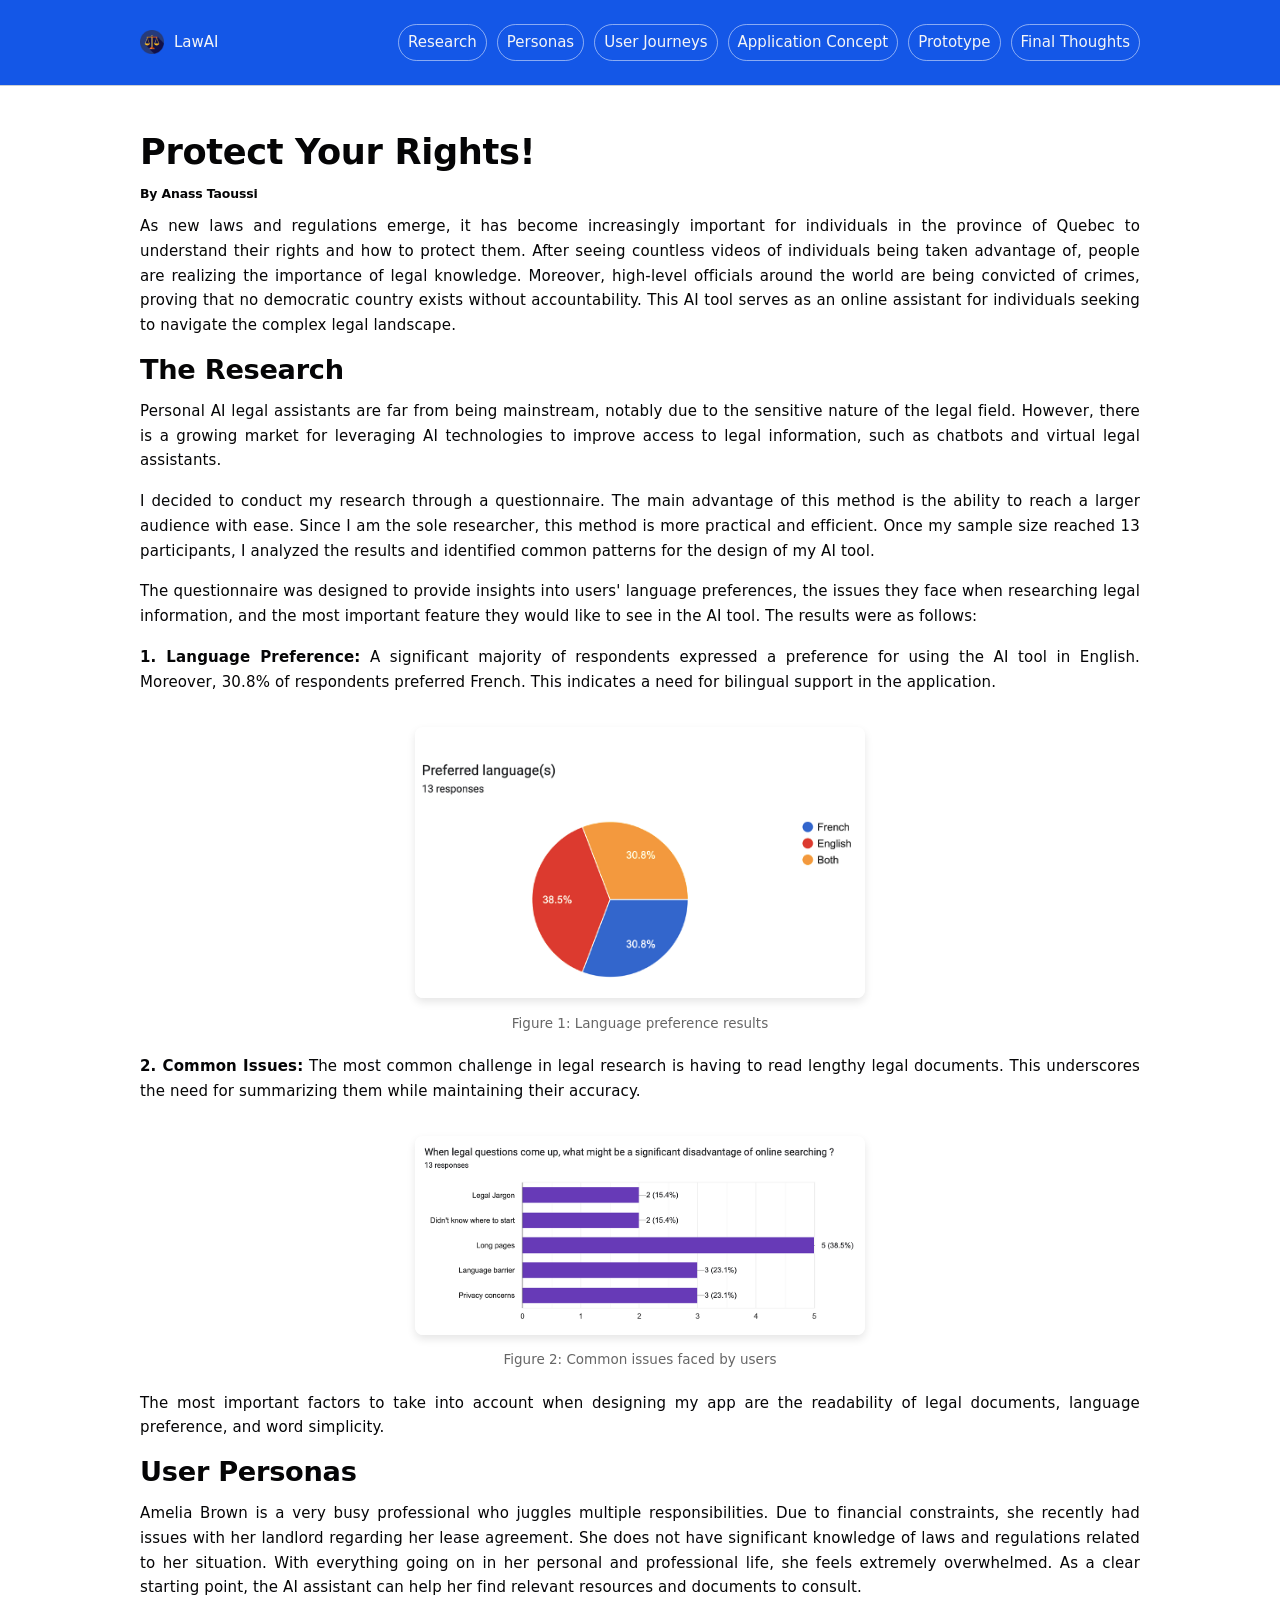
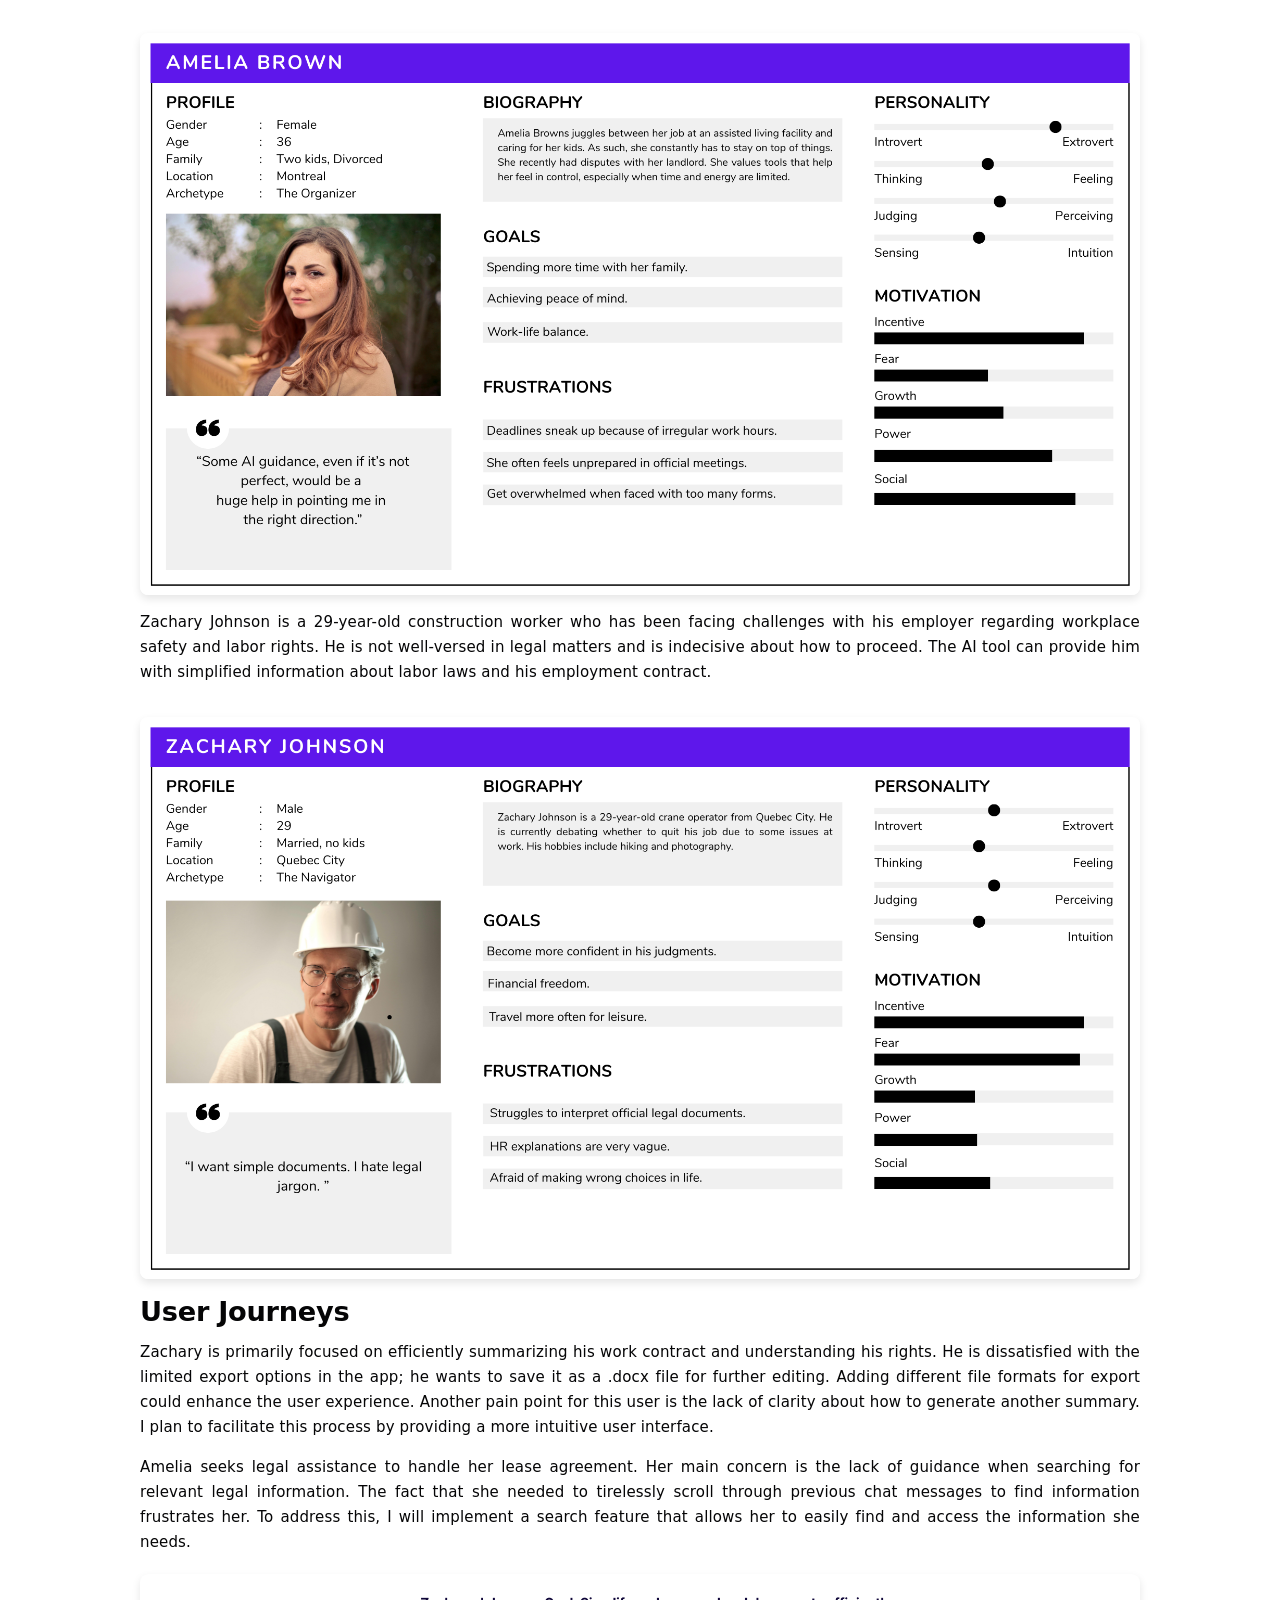
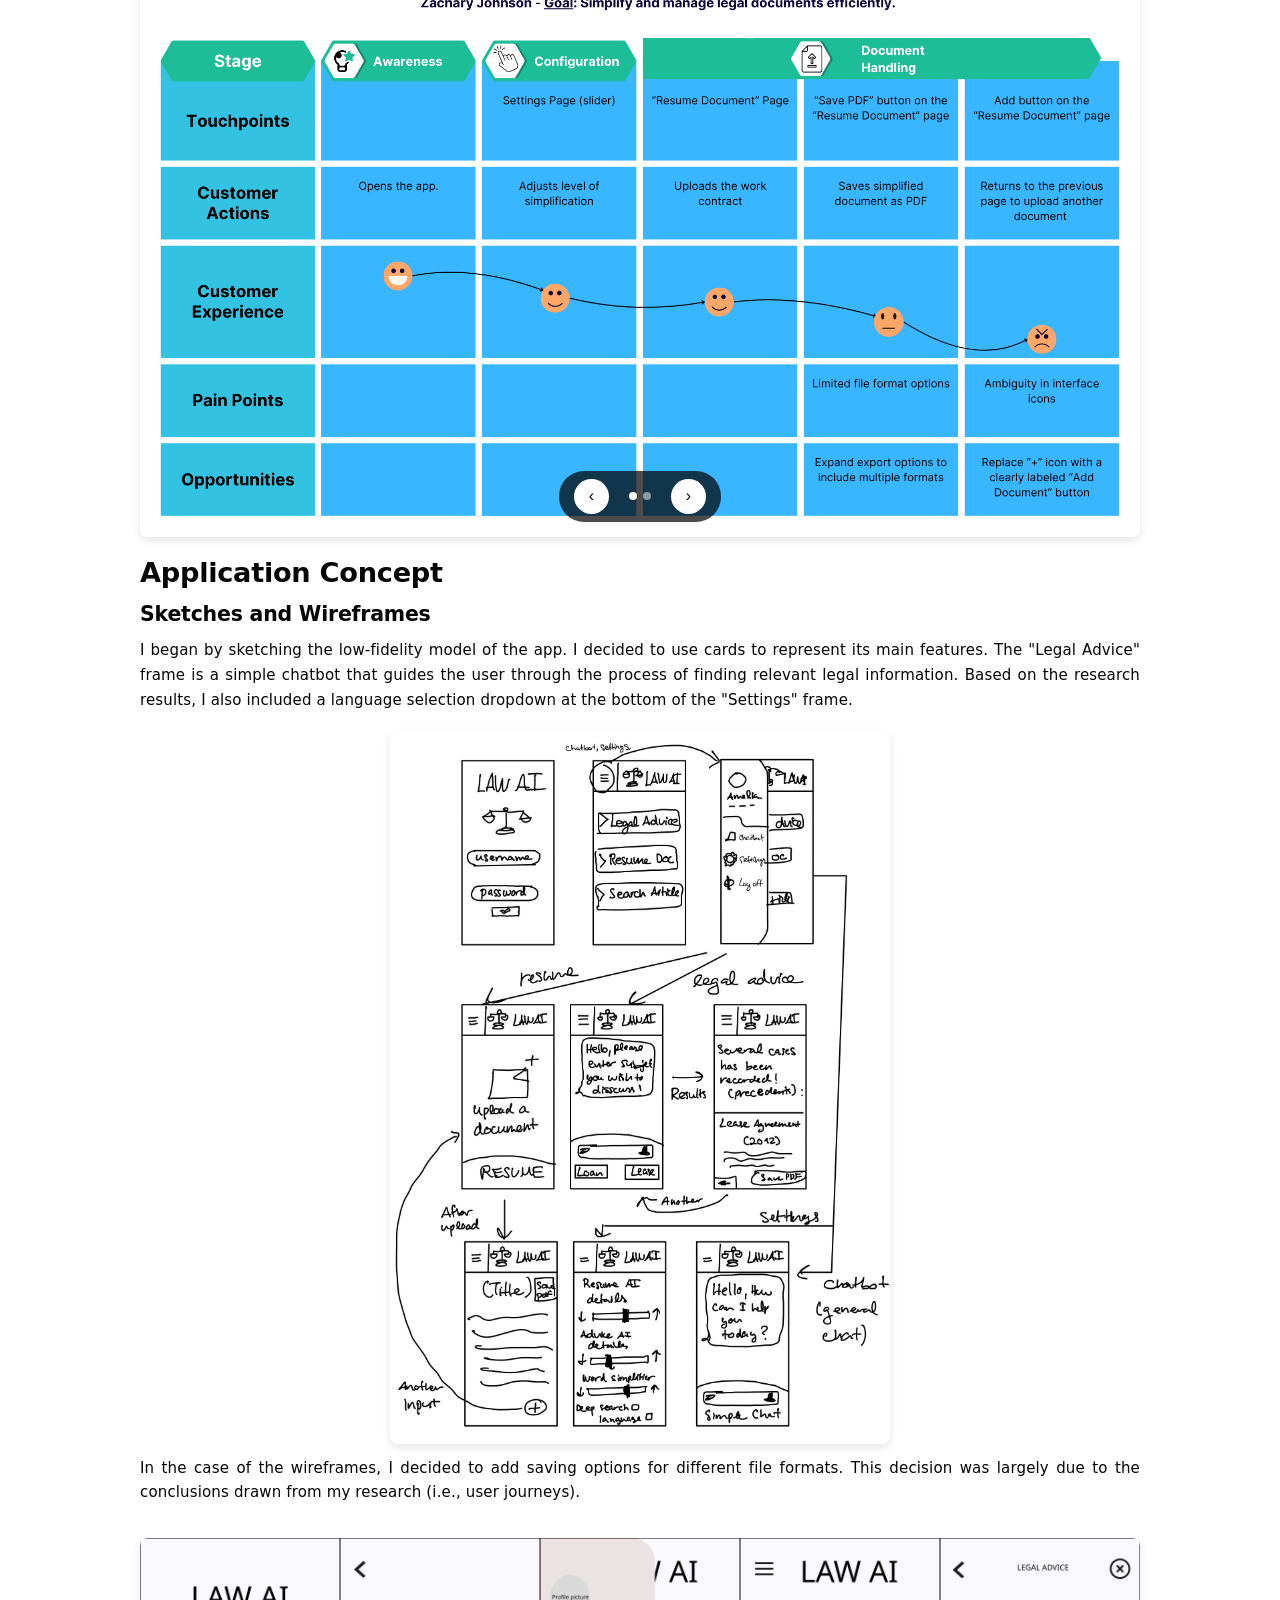
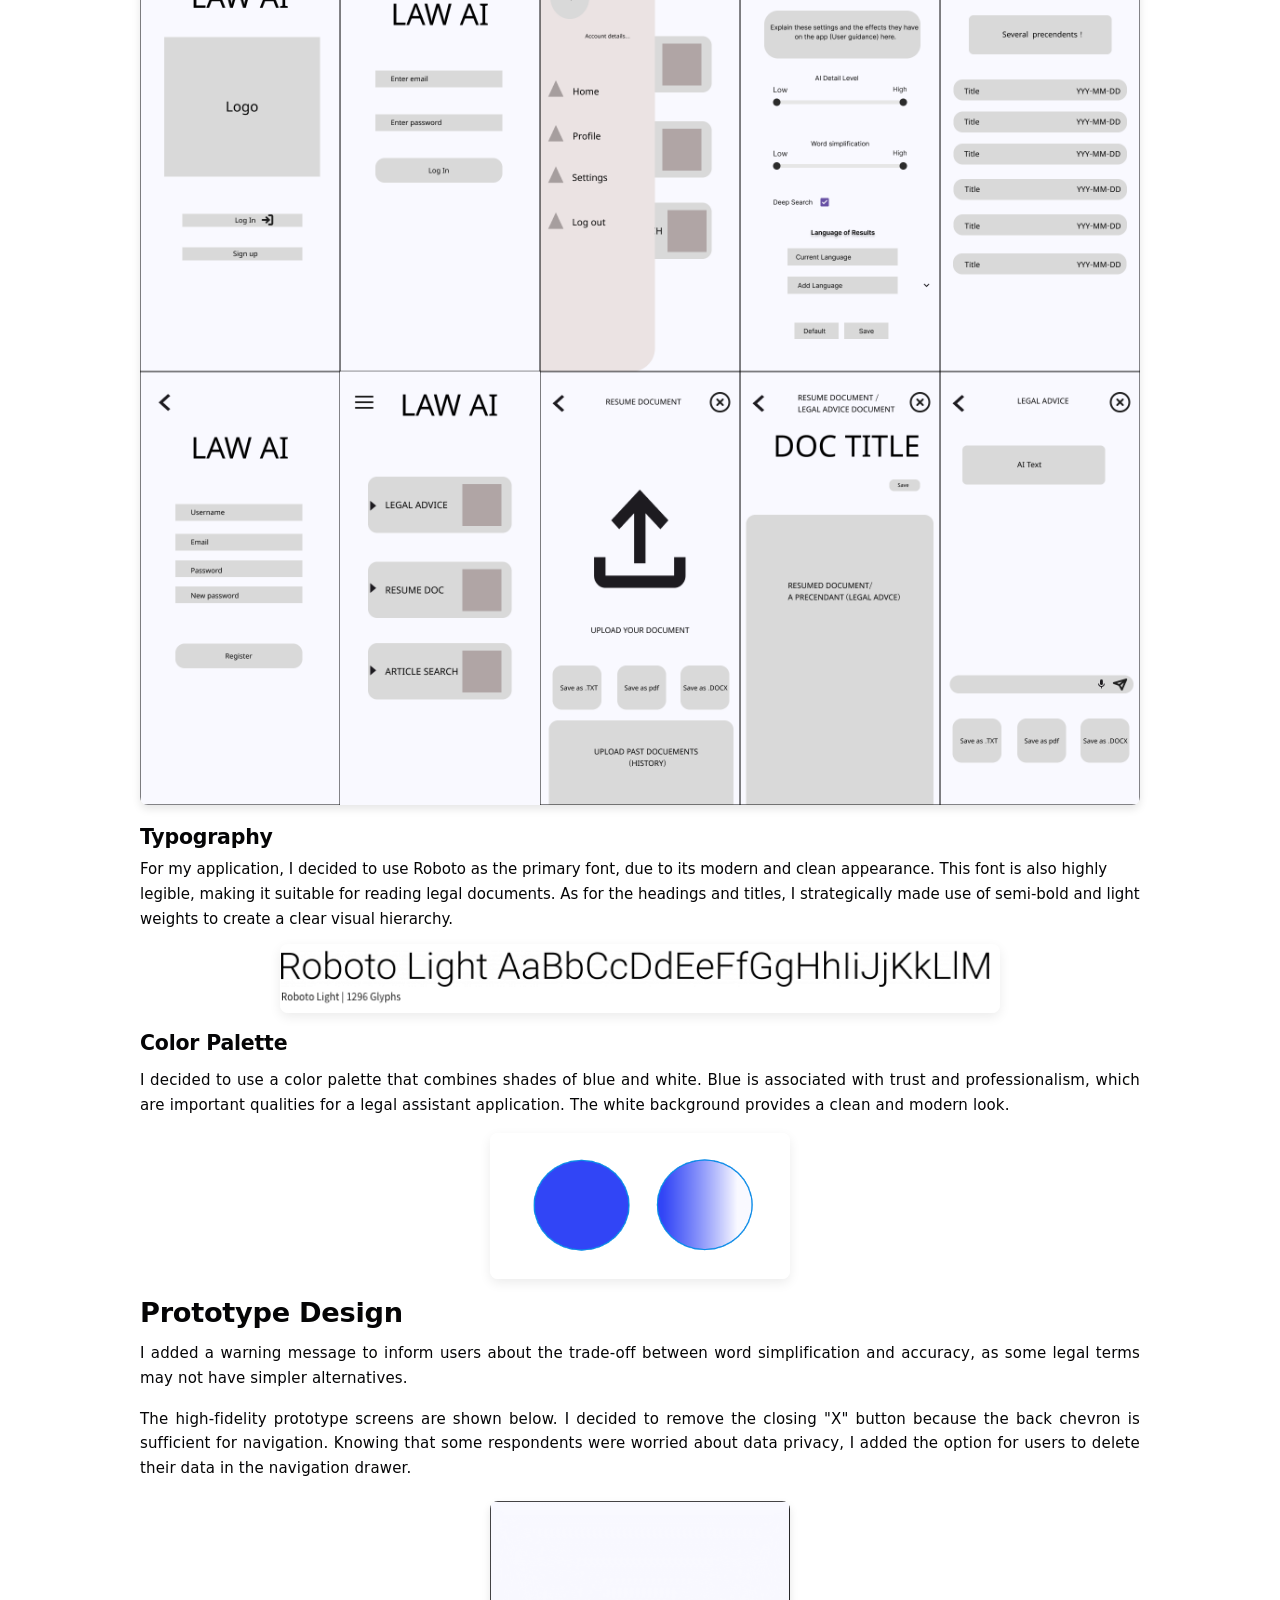
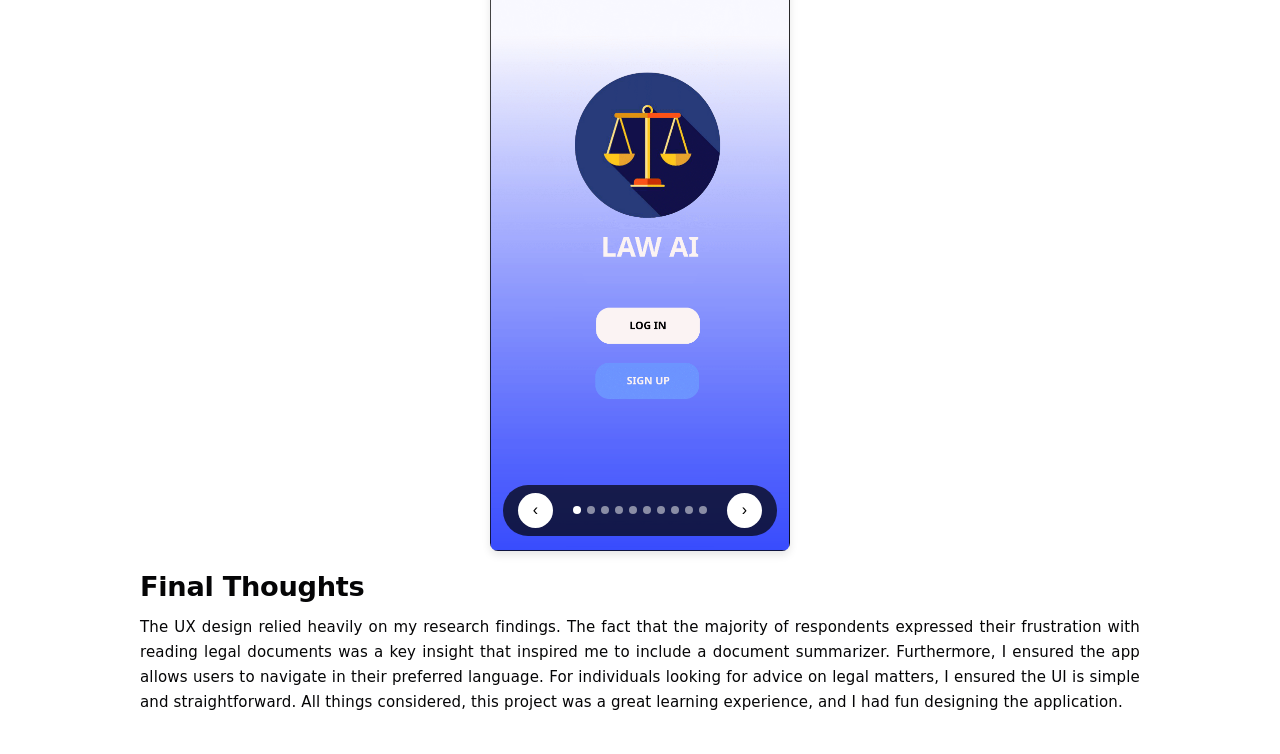
<file: index.html>
<!doctype html>
<html lang="en">
<head>
  <meta charset="utf-8">
  <meta name="viewport" content="width=device-width, initial-scale=1">
  <title>LawAI</title>
  <link rel="stylesheet" href="styles.css">
</head>

<body>
<header>
  <div class="wrap top">
    <div class="brand">
      <div class="logo" aria-hidden="true"></div>
  <span> LawAI </span>
    </div>
    <nav aria-label="Sections">
      <a href="#research">Research</a>
      <a href="#personas">Personas</a>
      <a href="#flows">User Journeys</a>
      <a href="#application">Application Concept</a>
      <a href="#design">Prototype</a>
      <a href="#conclusion">Final Thoughts</a>
    </nav>
  </div>
</header>

<main class="wrap">

  <section id="problem"><h1>Protect Your Rights!</h1></section>
  <section id="Name"><h5>By Anass Taoussi </h5></section>

  <p> As new laws and regulations emerge, it has become increasingly important for individuals in the province of Quebec to understand their rights and how to protect them.
    After seeing countless videos of individuals being taken advantage of, people are realizing the importance of legal knowledge. Moreover, high-level officials around the world are being convicted of crimes, proving that no democratic country exists without accountability. This AI tool serves as an online assistant for individuals seeking to navigate the complex legal landscape.</p>

  <section id="research"><h2>The Research</h2></section>

  <p> Personal AI legal assistants are far from being mainstream, notably due to the sensitive nature of the legal field. However, there is a growing market for leveraging AI technologies to improve access to legal information, such as chatbots and virtual legal assistants.</p>

  <p> I decided to conduct my research through a questionnaire. The main advantage of this method is the ability to reach a larger audience with ease. Since I am the sole researcher, this method is more practical and efficient. Once my sample size reached 13 participants, I analyzed the results and identified common patterns for the design of my AI tool. </p>

  <p> The questionnaire was designed to provide insights into users' language preferences, the issues they face when researching legal information, and the most important feature they would like to see in the AI tool. The results were as follows: </p>

  <p><strong>1. Language Preference:</strong> A significant majority of respondents expressed a preference for using the AI tool in English. Moreover, 30.8% of respondents preferred French. This indicates a need for bilingual support in the application.</p>

  <div class="data-visual">
    <img src="DataVisuals/DataLanguage.png">
    <div class="caption">Figure 1: Language preference results </div>
  </div>


  <p><strong>2. Common Issues:</strong> The most common challenge in legal research is having to read lengthy legal documents. This underscores the need for summarizing them while maintaining their accuracy.</p>

  <div class="data-visual">
    <img src="DataVisuals/SearchingData.png">
    <div class="caption">Figure 2: Common issues faced by users </div>
  </div>

  <p> The most important factors to take into account when designing my app are the readability of legal documents, language preference, and word simplicity.</p>


  <section id="personas">
    <h2>User Personas</h2>
  <p>Amelia Brown is a very busy professional who juggles multiple responsibilities. Due to financial constraints, she recently had issues with her landlord regarding her lease agreement. She does not have significant knowledge of laws and regulations related to her situation. With everything going on in her personal and professional life, she feels extremely overwhelmed. As a clear starting point, the AI assistant can help her find relevant resources and documents to consult.</p>
    <div class="persona-images">
      <img src="AmeliaBrown_Persona.png" alt="Amelia Brown Persona" class="persona-img">
    </div>

  <p>Zachary Johnson is a 29-year-old construction worker who has been facing challenges with his employer regarding workplace safety and labor rights. He is not well-versed in legal matters and is indecisive about how to proceed. The AI tool can provide him with simplified information about labor laws and his employment contract.</p>
    <div class="persona-images">
      <img src="ZacharyJohnson_Persona.png" alt="Zachary Johnson Persona" class="persona-img">
    </div>

  </section>

  <section id="flows">
    <h2>User Journeys</h2>
  <p> Zachary is primarily focused on efficiently summarizing his work contract and understanding his rights. He is dissatisfied with the limited export options in the app; he wants to save it as a .docx file for further editing. Adding different file formats for export could enhance the user experience. Another pain point for this user is the lack of clarity about how to generate another summary. I plan to facilitate this process by providing a more intuitive user interface. </p>

  <p> Amelia seeks legal assistance to handle her lease agreement. Her main concern is the lack of guidance when searching for relevant legal information. The fact that she needed to tirelessly scroll through previous chat messages to find information frustrates her. To address this, I will implement a search feature that allows her to easily find and access the information she needs.</p>
    <div class="carousel-container">
      <div class="carousel-slides" id="flowsCarousel">
        <div class="carousel-slide">
          <img src="ZacharyJohnson_userflow.png" alt="User Flow 1" class="flow-img">
        </div>
        <div class="carousel-slide">
          <img src="AmeliaBrown_userflow.png" alt="User Flow 2" class="flow-img">
        </div>
      </div>
      <div class="carousel-nav">
        <button class="carousel-btn" id="prevBtn">‹</button>
        <div class="carousel-dots" id="flowsDots">
          <span class="carousel-dot active" data-slide="0"></span>
          <span class="carousel-dot" data-slide="1"></span>
        </div>
        <button class="carousel-btn" id="nextBtn">›</button>
      </div>
    </div>
  </section>


  <section id="application"><h2>Application Concept</h2></section>

  <section id="wireframes"><h3>Sketches and Wireframes</h3></section>
  <div class="sketch">

    <p> I began by sketching the low-fidelity model of the app. I decided to use cards to represent its main features. The "Legal Advice" frame is a simple chatbot that guides the user through the process of finding relevant legal information. Based on the research results, I also included a language selection dropdown at the bottom of the "Settings" frame.</p>

  <img src="Sketch_LawAI.jpeg" alt="Wireframe 1" style="width:50%; height: 1%; display:block; margin: 0 auto; border-radius:8px; box-shadow:0 4px 8px rgba(0,0,0,0.1);">
</div>

<p> In the case of the wireframes, I decided to add saving options for different file formats. This decision was largely due to the conclusions drawn from my research (i.e., user journeys).

</p>

<div class="WireframesAI">

    <img src="LAWAI_WIREFRAMES.png" alt="Wireframe 2" style="width:100%; height: 1%; margin-right:4%; border-radius:8px; box-shadow:0 4px 8px rgba(0,0,0,0.1);">
</div>

  <section id="Typography"><h3>Typography</h3>

    For my application, I decided to use Roboto as the primary font, due to its modern and clean appearance. This font is also highly legible, making it suitable for reading legal documents. 
    As for the headings and titles, I strategically made use of semi-bold and light weights to create a clear visual hierarchy. 

    <div class="type-sample-image">
      <img src="FontProject.png" alt="Typography specimen example">
    </div>
  </section>
  <section id="Color"><h3>Color Palette</h3></section>

  <p> I decided to use a color palette that combines shades of blue and white. Blue is associated with trust and professionalism, which are important qualities for a legal assistant application. The white background provides a clean and modern look.</p>

  <div class="type-sample-image color-palette">
      <img src="ColorPalette.png" alt="Color Palette example">
    </div>

  
  <section id="design">
    <h2>Prototype Design</h2>
  <p> I added a warning message to inform users about the trade-off between word simplification and accuracy, as some legal terms may not have simpler alternatives. </p>

  <p>The high-fidelity prototype screens are shown below. I decided to remove the closing "X" button because the back chevron is sufficient for navigation. Knowing that some respondents were worried about data privacy, I added the option for users to delete their data in the navigation drawer. </p>
    
    <div class="carousel-container" id="protoCarouselContainer">
      <div class="carousel-slides" id="protoCarousel">
        <div class="carousel-slide"><img src="PrototypeDesign/LAWAI_WIREFRAMES-01.png" alt="Prototype Screen 1"></div>
        <div class="carousel-slide"><img src="PrototypeDesign/LAWAI_WIREFRAMES-02.png" alt="Prototype Screen 2"></div>
        <div class="carousel-slide"><img src="PrototypeDesign/LAWAI_WIREFRAMES-03.png" alt="Prototype Screen 3"></div>
        <div class="carousel-slide"><img src="PrototypeDesign/LAWAI_WIREFRAMES-04.png" alt="Prototype Screen 4"></div>
        <div class="carousel-slide"><img src="PrototypeDesign/LAWAI_WIREFRAMES-05.png" alt="Prototype Screen 5"></div>
        <div class="carousel-slide"><img src="PrototypeDesign/LAWAI_WIREFRAMES-06.png" alt="Prototype Screen 6"></div>
        <div class="carousel-slide"><img src="PrototypeDesign/LAWAI_WIREFRAMES-07.png" alt="Prototype Screen 7"></div>
        <div class="carousel-slide"><img src="PrototypeDesign/LAWAI_WIREFRAMES-08.png" alt="Prototype Screen 8"></div>
        <div class="carousel-slide"><img src="PrototypeDesign/LAWAI_WIREFRAMES-09.png" alt="Prototype Screen 9"></div>
        <div class="carousel-slide"><img src="PrototypeDesign/LAWAI_WIREFRAMES-10.png" alt="Prototype Screen 10"></div>
      </div>
      <div class="carousel-nav">
        <button class="carousel-btn" id="protoPrevBtn">‹</button>
        <div class="carousel-dots" id="protoDots">
          <span class="carousel-dot active" data-slide="0"></span>
          <span class="carousel-dot" data-slide="1"></span>
          <span class="carousel-dot" data-slide="2"></span>
          <span class="carousel-dot" data-slide="3"></span>
          <span class="carousel-dot" data-slide="4"></span>
          <span class="carousel-dot" data-slide="5"></span>
          <span class="carousel-dot" data-slide="6"></span>
          <span class="carousel-dot" data-slide="7"></span>
          <span class="carousel-dot" data-slide="8"></span>
          <span class="carousel-dot" data-slide="9"></span>
        </div>
        <button class="carousel-btn" id="protoNextBtn">›</button>
      </div>
    </div>

  <section id="conclusion"><h2>Final Thoughts</h2></section>
   <p> The UX design relied heavily on my research findings. The fact that the majority of respondents expressed their frustration with reading legal documents was a key insight that inspired me to include a document summarizer.
     Furthermore, I ensured the app allows users to navigate in their preferred language. For individuals looking for advice on legal matters, I ensured the UI is simple and straightforward. All things considered, this project was a great learning experience, and I had fun designing the application.</p>


</main>

<!-- Modal for image zoom (disabled for persona images) -->
<div id="imageModal" class="modal">
  <span class="close">&times;</span>
  <img class="modal-content" id="modalImage">
  
</div>

<script src="main.js"></script>

</body>


</html>
</file>
<file: styles.css>
/* CSS Styling */
:root{
  --bg:#ffffff;
  --ink:#050506;
  --muted:#234e8e;
  --brand:hsl(216, 11%, 91%);
  --line:#cdd0d3;
  --radius:14px;
  --gap:16px;
  --header-height: 0px; 
}

*{
  box-sizing:border-box;
}

body{
  margin:0;
  font-family: "Inter", system-ui, -apple-system, Segoe UI, Roboto, Arial, "Helvetica Neue", Helvetica, sans-serif;
  font-size:15px;
  line-height:1.65;
  -webkit-font-smoothing: antialiased;
  -moz-osx-font-smoothing: grayscale;
  text-rendering: optimizeLegibility;
  background:var(--bg);
  color:var(--ink);
  padding-top: var(--header-height);
}

a{
  color:var(--muted);
  text-decoration:none;
  transition:color 0.2s ease;
}

a:hover{
  color:#1b4da8;
}

p{
  text-align:justify;
  line-height:1.65;
  letter-spacing:0.01em;
  text-justify: inter-word;
  hyphens: none;
  margin:0.75rem 0 1rem;
}

h1, h2, h3, h4, h5, h6{
  font-weight:700;
  letter-spacing:-0.01em;
  line-height:1.2;
  margin:0.6em 0 0.4em;
}

h1{ font-size:clamp(1.7rem, 2vw + 0.95rem, 2.2rem); }
 h2{ font-size:clamp(1.3rem, 1.4vw + 0.85rem, 1.7rem); }
 h3{ font-size:clamp(1.08rem, 1.1vw + 0.68rem, 1.28rem); }

.wrap{
  max-width:1040px;
  margin:auto;
  padding:24px 20px;
}

/* Header */
header{
  position:fixed;
  top:0; left:0; right:0;
  width:100%;
  backdrop-filter:blur(8px);
  border-bottom:1px solid var(--line);
  background:#1457E7; /* solid color similar to previous gradient */
  z-index:100;
  transform: translateY(0);
  transition: transform 0.25s ease;
  will-change: transform;
}

/* Top bar layout (we are in header) */
.top{
  display:flex;
  align-items:center;
  justify-content:space-between;
  gap:12px;
}

/* Brand logo, text container */
.brand{
  display:flex;
  align-items:center;
  gap:10px;
}

/* Logo icon adjustment */
.logo{
  width:24px; 
  height:24px; 
  display:block;
  background-image:url("trial.png");
  background-size:cover;
  background-position:center;
}

/* Navigation links container */
nav{
  display:flex;
  flex-wrap:wrap;
  gap:10px;
}

/* Navigation link button */
nav a{
  padding:5px 9px; /* slightly tighter */
  border:1px solid var(--line);
  border-radius:999px;
}


header nav a,
header nav a:visited{
  color:#f5f5f7;
  border-color:rgba(255,255,255,0.5);
}
header nav a:hover{
  color:#ffffff;
  background:rgba(255,255,255,0.12);
  border-color:rgba(255,255,255,0.7);
}

/* Brand text color on dark header */
header .brand{ color:#f5f5f7; }

/* Persona Images */
.persona-images{
  display:flex;
  flex-wrap:wrap;
  gap:20px;
  margin-top:2px;
  margin-bottom:15px;
  justify-content:center;
}

.persona-img{
  max-width:100%;
  height:auto;
  border-radius:8px;
  box-shadow:0 4px 8px rgba(0,0,0,0.1);
  /* Make persona images non-interactive */
  pointer-events:none;
  user-select:none;
  -webkit-user-select:none;
  -moz-user-select:none;
  -ms-user-select:none;
}

/* Modal for zoomed image */
.modal{
  display:none;
  position:fixed;
  z-index:1000;
  left:0;
  top:0;
  width:100%;
  height:100%;
  background-color:rgba(0,0,0,0.9);
  cursor:pointer;
}

.modal-content{
  display:block;
  margin:auto;
  max-width:90%;
  max-height:90%;
  position:absolute;
  top:50%;
  left:50%;
  transform:translate(-50%, -50%);
  border-radius:8px;
}

.close{
  position:absolute;
  top:15px;
  right:35px;
  color:#f1f1f1;
  font-size:40px;
  font-weight:bold;
  cursor:pointer;
}

.close:hover{
  color:#bbb;
}

/* Carousel for User Flows */
.carousel-container{
  position:relative;
  max-width:100%;
  margin:20px auto;
  background:#f9f9f9;
  border-radius:8px;
  overflow:hidden;
  box-shadow:0 4px 8px rgba(0,0,0,0.1);
  cursor:grab;
  user-select:none;
}

.carousel-container:active{
  cursor:grabbing;
}

.carousel-slides{
  display:flex;
  transition:transform 0.3s ease;
}

.carousel-slide{
  min-width:100%;
  position:relative;
}

.carousel-slide img{
  width:100%;
  height:auto;
  display:block;
  pointer-events:none;
  user-select:none;
}

.carousel-nav{
  position:absolute;
  bottom:15px;
  left:50%;
  transform:translateX(-50%);
  display:flex;
  gap:10px;
  align-items:center;
  background:rgba(0,0,0,0.7);
  padding:8px 15px;
  border-radius:25px;
}

.carousel-btn{
  background:#fff;
  border:none;
  width:35px;
  height:35px;
  border-radius:50%;
  cursor:pointer;
  display:flex;
  align-items:center;
  justify-content:center;
  font-size:16px;
  transition:all 0.2s ease;
}

.carousel-btn:hover{
  background:#f0f0f0;
  transform:scale(1.1);
}

.carousel-dots{
  display:flex;
  gap:6px;
  margin:0 10px;
}

.carousel-dot{
  width:8px;
  height:8px;
  border-radius:50%;
  background:rgba(255,255,255,0.5);
  cursor:pointer;
  transition:background 0.2s ease;
}

.carousel-dot.active{
  background:#fff;
}

/* Header hidden state */
header.header-hidden{
  transform: translateY(-100%);
}

/* Figma Embed Styling */
.figma-embed{
  margin:20px 0;
  border-radius:var(--radius);
  overflow:hidden;
  box-shadow:0 4px 12px rgba(0,0,0,0.15);
}

.figma-embed iframe{
  border-radius:var(--radius);
  display:block;
  margin:0 auto;
}

/* Responsive iframe */
@media (max-width: 768px) {
  .figma-embed iframe {
    height:400px;
  }
}


#protoCarouselContainer{
  max-width: 300px; 
  margin-left:auto;
  margin-right:auto;
}

@media (max-width: 700px){
  #protoCarouselContainer{ max-width: 100%; }
}

.data-visual{
  margin:10px 0 20px;
  text-align:center;
}
.data-visual img{
  width:100%;
  max-width:450px;
  height:auto;
  border-radius:8px;
  box-shadow:0 4px 8px rgba(0,0,0,0.1);
}
.data-visual .caption{
  font-size:0.9em;
  color:#666;
  margin-top:6px;
}

.type-sample-image{
  display:flex;
  justify-content:center;
  align-items:center;
  text-align:center;
  margin: 12px 0 18px;
}
.type-sample-image img{
  display:block;
  margin-inline:auto;
  width:100%;
  max-width:720px;
  height:auto;
  border-radius:8px;
  box-shadow:0 4px 12px rgba(0,0,0,0.08);
}

.type-sample-image.color-palette img{
  max-width: 300px; 
}

main img{
  margin-top:1.1em;
}

.carousel-slide img,
.modal-content,
.type-sample-image img{
  margin-top:0;
}
</file>
